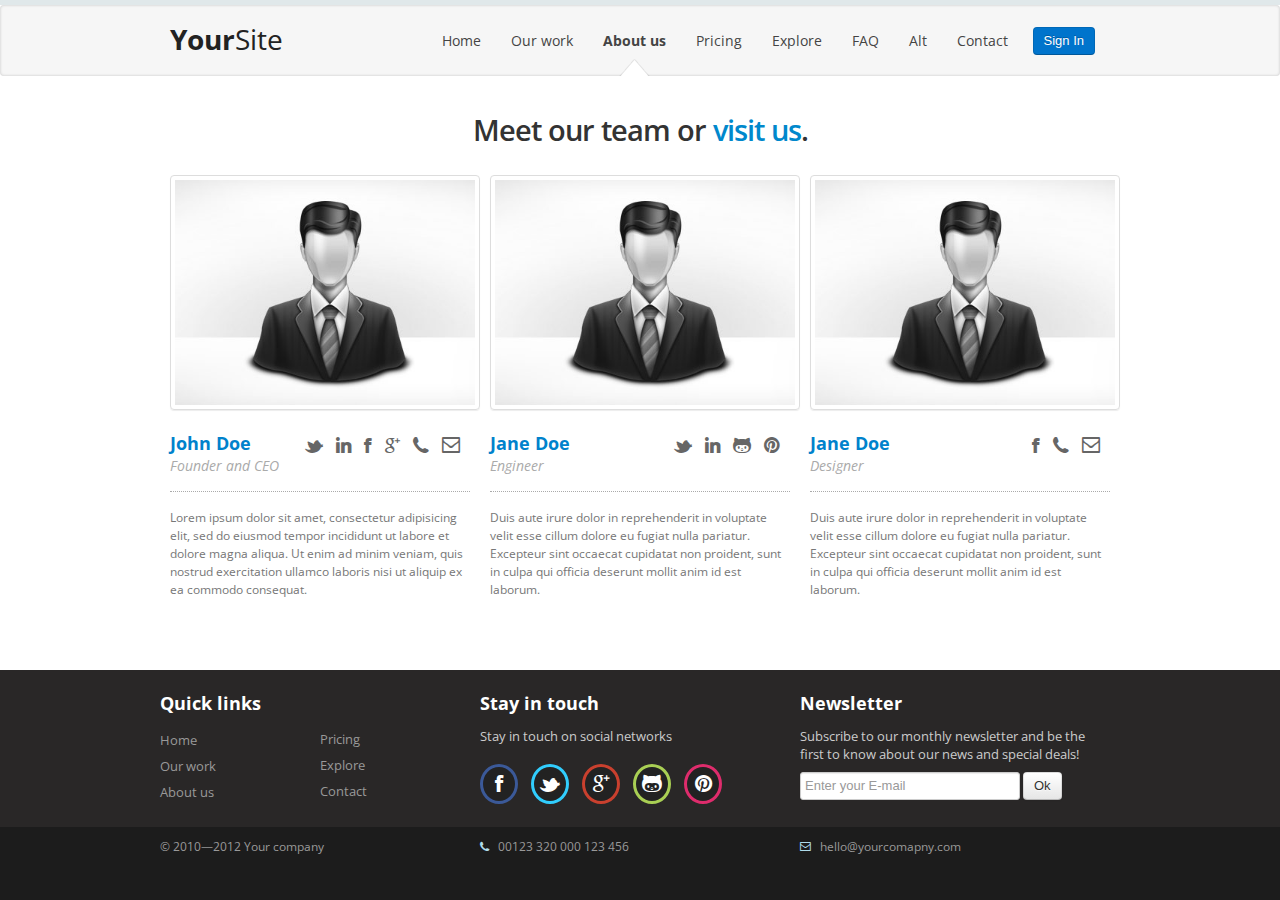
<file: {wrap}bootstrap/products_WB0G66334/about.html>
<!DOCTYPE html>
<!--[if lt IE 7 ]><html class="ie ie6" lang="en"> <![endif]-->
<!--[if IE 7 ]><html class="ie ie7" lang="en"> <![endif]-->
<!--[if IE 8 ]><html class="ie ie8" lang="en"> <![endif]-->
<!--[if (gte IE 9)|!(IE)]><!--><html class="not-ie" lang="en"> <!--<![endif]-->
<head>
	<meta charset="utf-8">
	<title>Landing page template for your project</title>
	<meta name="viewport" content="width=device-width, initial-scale=1.0">
	<meta name="description" content="Page description">
	<meta name="author" content="Your name">

	<!-- Custom css -->
	<link href="css/style.min.css" rel="stylesheet">

	<link href="css/font-awesome/font-awesome.css" rel="stylesheet">
	<!--[if IE 7]>
		<link href="css/font-awesome/font-awesome-ie7.css" rel="stylesheet">
	<![endif]-->

	<!-- Load Open sans from Google Font Directory -->
	<link href='http://fonts.googleapis.com/css?family=Open+Sans:300,400,600,700,800' rel='stylesheet' type='text/css'>
	<!-- HTML5 shim, for IE6-8 support of HTML5 elements -->

	<!--[if lt IE 9]>
		<script src="http://html5shim.googlecode.com/svn/trunk/html5.js"></script>
	<![endif]-->

	<script src="//ajax.googleapis.com/ajax/libs/jquery/1.7.2/jquery.min.js"></script>
	<script>!window.jQuery && document.write(unescape('%3Cscript src="js/jquery-1.7.2.min.js"%3E%3C/script%3E'))</script>
</head>
<body>

	<!-- Header
	================================================== -->
	<header id="header">

		<!-- Navigation
		================================================== -->
		<div class="navbar">
			<div class="navbar-inner">
				<div class="container">
					<a class="btn btn-navbar" data-toggle="collapse" data-target=".nav-collapse">
						<span class="icon-bar"></span>
						<span class="icon-bar"></span>
						<span class="icon-bar"></span>
					</a>
					<a class="brand" href="index.html">
						<b>Your</b>Site
					</a>
					<div class="nav-collapse fr">
						<ul class="nav">
							<li><a href="index.html">Home</a></li>
							<li><a href="work.html">Our work</a></li>
							<li class="active"><a href="about.html">About us</a></li>
							<li><a href="plans.html">Pricing</a></li>
							<li><a href="explore.html">Explore</a></li>
							<li><a href="faq.html">FAQ</a></li>
							<li><a href="alt.html">Alt</a></li>
							<li><a href="contact.html">Contact</a></li>
							<li><button class="btn btn-primary">Sign In</button></li>
						</ul>
					</div><!--/.nav-collapse -->
				</div><!-- end .container -->
			</div><!-- end .navbar-inner -->
		</div><!-- end .navbar -->

	<!-- Content
	================================================== -->
	<div id="content" class="container">
	<div class="hero-unit">
		<div class="ac">
			<h1>Meet our team or <a href="contact.html">visit us</a>.</h1>
		</div>
	</div>

	<div id="team-members">
		
		<div class="row">

		<article class="member span4">
			<div class="member-avatar">
				<img alt="" class="thumbnail" src="img/member.jpg" />
			</div>
			<p class="member-networks">
				<a href="#" class="icon-twitter"></a>
				<a href="#" class="icon-linkedin"></a>
				<a href="#" class="icon-facebook"></a>
				<a href="#" class="icon-google-plus"></a>
				<a href="#" class="icon-phone"></a>
				<a href="#" class="icon-envelope"></a>
			</p>
			<h3 class="member-name">John Doe</h3>
			<h4 class="member-position">Founder and CEO</h4>
			<p class="member-bio">
				Lorem ipsum dolor sit amet, consectetur adipisicing elit, sed do eiusmod tempor incididunt ut labore et dolore magna aliqua. Ut enim ad minim veniam, quis nostrud exercitation ullamco laboris nisi ut aliquip ex ea commodo consequat. 
			</p>
		</article>

		<article class="member span4">
			<div class="member-avatar">
				<img alt="" class="thumbnail" src="img/member.jpg" />
			</div>
			<p class="member-networks">
				<a href="#" class="icon-twitter"></a>
				<a href="#" class="icon-linkedin"></a>
				<a href="#" class="icon-github"></a>
				<a href="#" class="icon-pinterest"></a>
			</p>
			<h3 class="member-name">Jane Doe</h3>
			<h4 class="member-position">Engineer</h4>
			<p class="member-bio">
				Duis aute irure dolor in reprehenderit in voluptate velit esse cillum dolore eu fugiat nulla pariatur. Excepteur sint occaecat cupidatat non proident, sunt in culpa qui officia deserunt mollit anim id est laborum.
			</p>
		</article>	

		<article class="member span4">
			<div class="member-avatar">
				<img alt="" class="thumbnail" src="img/member.jpg" />
			</div>
			<p class="member-networks">
				<a href="#" class="icon-facebook"></a>
				<a href="#" class="icon-phone"></a>
				<a href="#" class="icon-envelope"></a>
			</p>
			<h3 class="member-name">Jane Doe</h3>
			<h4 class="member-position">Designer</h4>
			<p class="member-bio">
				Duis aute irure dolor in reprehenderit in voluptate velit esse cillum dolore eu fugiat nulla pariatur. Excepteur sint occaecat cupidatat non proident, sunt in culpa qui officia deserunt mollit anim id est laborum.
			</p>
		</article>

		</div>

	</div>
	</div>

	<footer class="row">
		<div class="container">
			<div class="row">
				<div class="span2">
					<h3>Quick links</h3>
					<ul>
						<li><a href="#" title="">Home</a></li>
						<li><a href="#" title="">Our work</a></li>
						<li><a href="#" title="">About us</a></li>
					</ul>
				</div>
				<div class="span2">
					<br /><br />
					<ul>
						<li><a href="#" title="">Pricing</a></li>
						<li><a href="#" title="">Explore</a></li>
						<li><a href="#" title="">Contact</a></li>
					</ul>
				</div>
				<div class="span4 social-networks">
					<h3>Stay in touch</h3>
					<p>Stay in touch on social networks</p>
					<a href="#" title="Follow us on Facebook" class="icon-facebook"></a>
					<a href="#" title="Follow us on Twitter" class="icon-twitter"></a>
					<a href="#" title="Follow us on Google Plus" class="icon-google-plus"></a>
					<a href="#" title="Follow us on Google Plus" class="icon-github"></a>
					<a href="#" title="Follow us on Google Plus" class="icon-pinterest"></a>
				</div>
				<div class="span4">
					<h3>Newsletter</h3>
					<p>Subscribe to our monthly newsletter and be the first to know about our news and special deals!</p>
					<form>
						<input type="text" placeholder="Enter your E-mail" />
						<input type="submit" class="btn" value="Ok" />
					</form>
				</div>
			</div> <!-- /row -->		
		</div> <!-- /container -->

	<div id="footer-extra">
		<div class="container">
			<div class="row">
				<div class="span4">
					&copy; 2010—2012 Your company
				</div>
				<div class="span4">
					<i class="icon-phone"></i> &nbsp; 
					00123 320 000 123 456
				</div>
				<div class="span4">
					<i class="icon-envelope"></i> &nbsp; 
					hello@yourcomapny.com
				</div>
			</div> <!-- end .row -->		
		</div> <!-- end .container -->		
	</div>


	</footer>

	<!-- Javascript
	================================================== -->
	<!-- Placed at the end of the document so the pages load faster -->
	<script type="text/javascript" src="js/bootstrap.min.js"></script>
	<script type="text/javascript" src="js/jquery.isotope.min.js"></script>
	<script type="text/javascript" src="js/jquery.touchSwipe.js"></script>
	<script type="text/javascript" src="js/functions.min.js"></script>

</body>
</html>
</file>
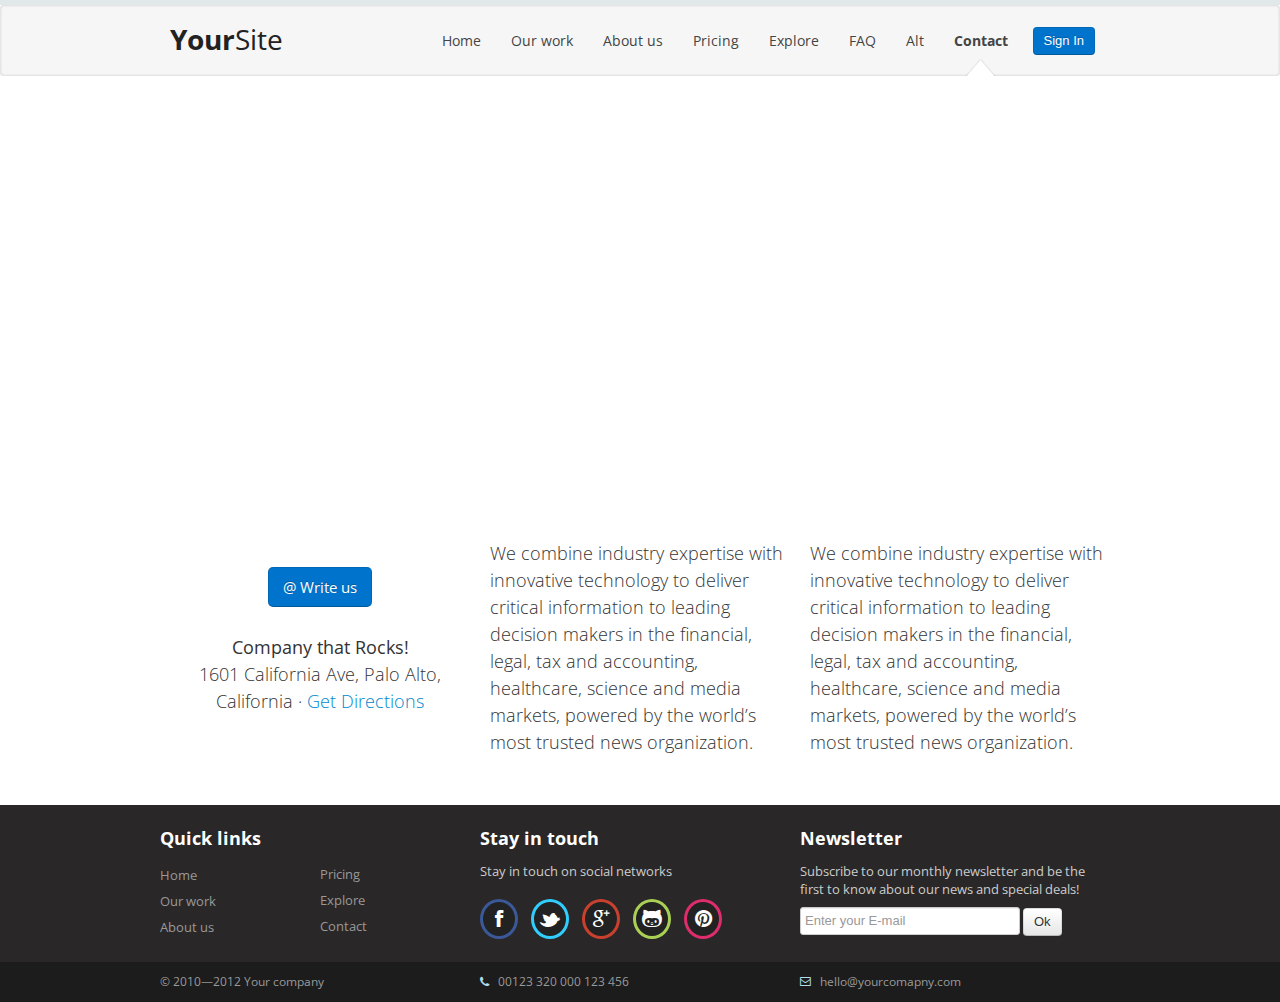
<file: {wrap}bootstrap/products_WB0G66334/contact.html>
<!DOCTYPE html>
<!--[if lt IE 7 ]><html class="ie ie6" lang="en"> <![endif]-->
<!--[if IE 7 ]><html class="ie ie7" lang="en"> <![endif]-->
<!--[if IE 8 ]><html class="ie ie8" lang="en"> <![endif]-->
<!--[if (gte IE 9)|!(IE)]><!--><html class="not-ie" lang="en"> <!--<![endif]-->
<head>
	<meta charset="utf-8">
	<title>Landing page template for your project</title>
	<meta name="viewport" content="width=device-width, initial-scale=1.0">
	<meta name="description" content="Page description">
	<meta name="author" content="Your name">

	<!-- Custom css -->
	<link href="css/style.min.css" rel="stylesheet">

	<link href="css/font-awesome/font-awesome.css" rel="stylesheet">
	<!--[if IE 7]>
		<link href="css/font-awesome/font-awesome-ie7.css" rel="stylesheet">
	<![endif]-->

	<!-- Load Open sans from Google Font Directory -->
	<link href='http://fonts.googleapis.com/css?family=Open+Sans:300,400,600,700,800' rel='stylesheet' type='text/css'>
	<!-- HTML5 shim, for IE6-8 support of HTML5 elements -->

	<!--[if lt IE 9]>
		<script src="http://html5shim.googlecode.com/svn/trunk/html5.js"></script>
	<![endif]-->

	<script src="//ajax.googleapis.com/ajax/libs/jquery/1.7.2/jquery.min.js"></script>
	<script>!window.jQuery && document.write(unescape('%3Cscript src="js/jquery-1.7.2.min.js"%3E%3C/script%3E'))</script>
</head>
<body>

	<!-- Header
	================================================== -->
	<header id="header">

		<!-- Navigation
		================================================== -->
		<div class="navbar">
			<div class="navbar-inner">
				<div class="container">
					<a class="btn btn-navbar" data-toggle="collapse" data-target=".nav-collapse">
						<span class="icon-bar"></span>
						<span class="icon-bar"></span>
						<span class="icon-bar"></span>
					</a>
					<a class="brand" href="index.html">
						<b>Your</b>Site
					</a>
					<div class="nav-collapse fr">
						<ul class="nav">
							<li><a href="index.html">Home</a></li>
							<li><a href="work.html">Our work</a></li>
							<li><a href="about.html">About us</a></li>
							<li><a href="plans.html">Pricing</a></li>
							<li><a href="explore.html">Explore</a></li>
							<li><a href="faq.html">FAQ</a></li>
							<li><a href="alt.html">Alt</a></li>
							<li class="active"><a href="contact.html">Contact</a></li>
							<li><button class="btn btn-primary">Sign In</button></li>
						</ul>
					</div><!--/.nav-collapse -->
				</div><!-- end .container -->
			</div><!-- end .navbar-inner -->
		</div><!-- end .navbar -->

	<!-- Content
	================================================== -->
	<div id="content" class="container">
</div>

	<iframe width="100%" height="420" frameborder="0" scrolling="no" marginheight="0" marginwidth="0" src="https://maps.google.com/?ie=UTF8&amp;ll=37.0625,-95.677068&amp;spn=67.587586,135.263672&amp;t=m&amp;z=4&amp;output=embed"></iframe>

	<div class="container hero-unit">
		<div class="row">
			<p class="span4 ac">
				<br />
				<a class="btn btn-large btn-primary"><b>@ Write us</b></a><br /><br />
				<b>Company that Rocks!</b><br />1601 California Ave, Palo Alto, California · <a>Get Directions</a>
			</p>
			<p class="span4">
				We combine industry expertise with innovative technology to deliver critical information to leading decision makers in the financial, legal, tax and accounting, healthcare, science and media markets, powered by the world’s most trusted news organization.
			</p>
			<p class="span4">
				We combine industry expertise with innovative technology to deliver critical information to leading decision makers in the financial, legal, tax and accounting, healthcare, science and media markets, powered by the world’s most trusted news organization.
			</p>
		</div>
	</div>
	</div>

	<footer class="row">
		<div class="container">
			<div class="row">
				<div class="span2">
					<h3>Quick links</h3>
					<ul>
						<li><a href="#" title="">Home</a></li>
						<li><a href="#" title="">Our work</a></li>
						<li><a href="#" title="">About us</a></li>
					</ul>
				</div>
				<div class="span2">
					<br /><br />
					<ul>
						<li><a href="#" title="">Pricing</a></li>
						<li><a href="#" title="">Explore</a></li>
						<li><a href="#" title="">Contact</a></li>
					</ul>
				</div>
				<div class="span4 social-networks">
					<h3>Stay in touch</h3>
					<p>Stay in touch on social networks</p>
					<a href="#" title="Follow us on Facebook" class="icon-facebook"></a>
					<a href="#" title="Follow us on Twitter" class="icon-twitter"></a>
					<a href="#" title="Follow us on Google Plus" class="icon-google-plus"></a>
					<a href="#" title="Follow us on Google Plus" class="icon-github"></a>
					<a href="#" title="Follow us on Google Plus" class="icon-pinterest"></a>
				</div>
				<div class="span4">
					<h3>Newsletter</h3>
					<p>Subscribe to our monthly newsletter and be the first to know about our news and special deals!</p>
					<form>
						<input type="text" placeholder="Enter your E-mail" />
						<input type="submit" class="btn" value="Ok" />
					</form>
				</div>
			</div> <!-- /row -->		
		</div> <!-- /container -->

	<div id="footer-extra">
		<div class="container">
			<div class="row">
				<div class="span4">
					&copy; 2010—2012 Your company
				</div>
				<div class="span4">
					<i class="icon-phone"></i> &nbsp; 
					00123 320 000 123 456
				</div>
				<div class="span4">
					<i class="icon-envelope"></i> &nbsp; 
					hello@yourcomapny.com
				</div>
			</div> <!-- end .row -->		
		</div> <!-- end .container -->		
	</div>


	</footer>

	<!-- Javascript
	================================================== -->
	<!-- Placed at the end of the document so the pages load faster -->
	<script type="text/javascript" src="js/bootstrap.min.js"></script>
	<script type="text/javascript" src="js/jquery.isotope.min.js"></script>
	<script type="text/javascript" src="js/jquery.touchSwipe.js"></script>
	<script type="text/javascript" src="js/functions.min.js"></script>

</body>
</html>
</file>
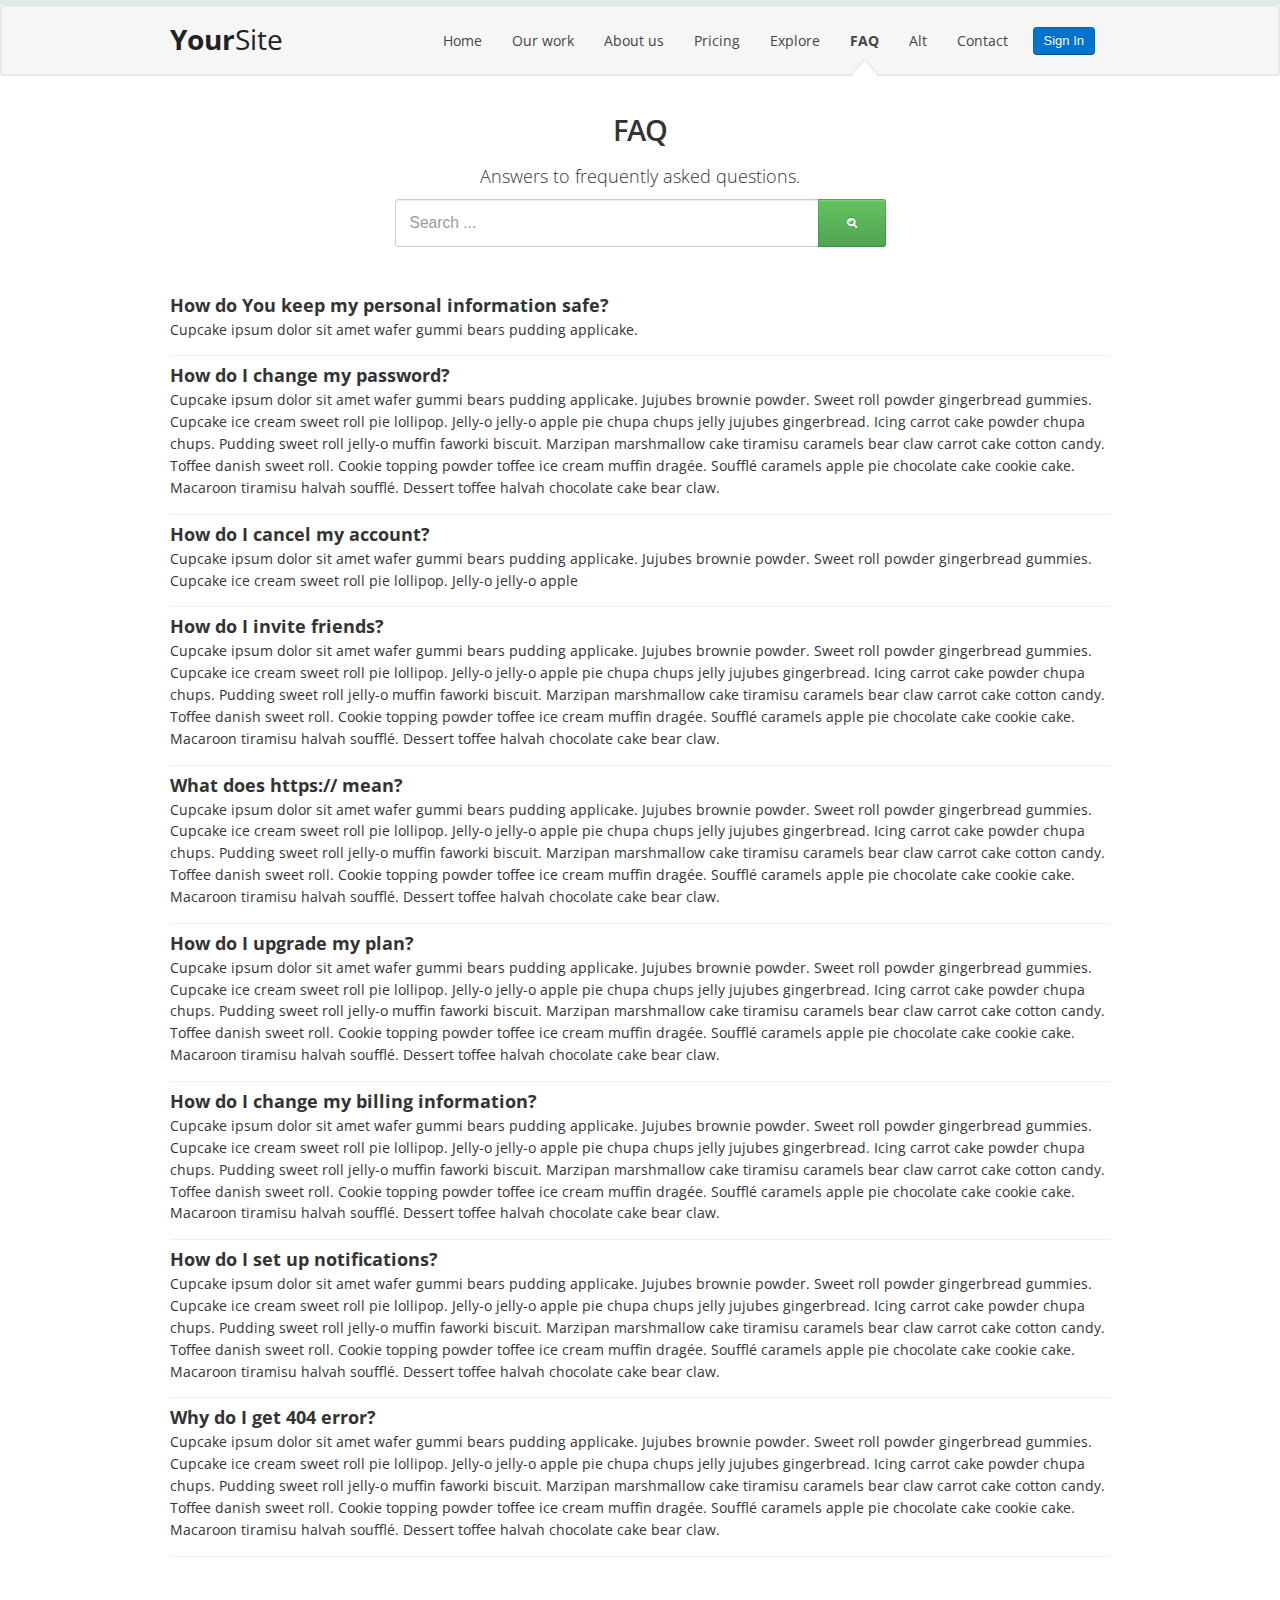
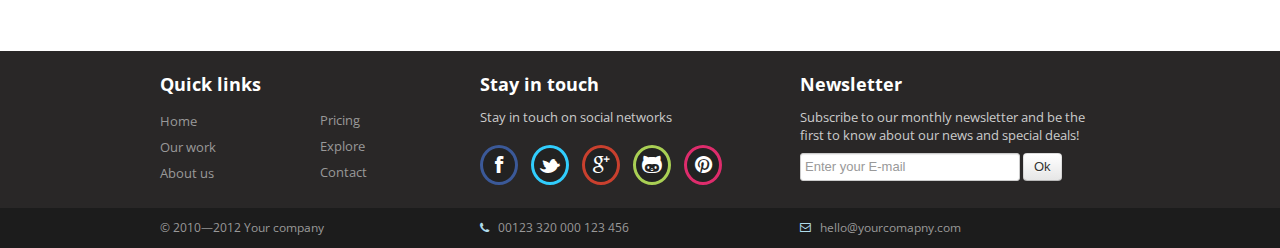
<file: {wrap}bootstrap/products_WB0G66334/faq.html>
<!DOCTYPE html>
<!--[if lt IE 7 ]><html class="ie ie6" lang="en"> <![endif]-->
<!--[if IE 7 ]><html class="ie ie7" lang="en"> <![endif]-->
<!--[if IE 8 ]><html class="ie ie8" lang="en"> <![endif]-->
<!--[if (gte IE 9)|!(IE)]><!--><html class="not-ie" lang="en"> <!--<![endif]-->
<head>
	<meta charset="utf-8">
	<title>Landing page template for your project</title>
	<meta name="viewport" content="width=device-width, initial-scale=1.0">
	<meta name="description" content="Page description">
	<meta name="author" content="Your name">

	<!-- Custom css -->
	<link href="css/style.min.css" rel="stylesheet">

	<link href="css/font-awesome/font-awesome.css" rel="stylesheet">
	<!--[if IE 7]>
		<link href="css/font-awesome/font-awesome-ie7.css" rel="stylesheet">
	<![endif]-->

	<!-- Load Open sans from Google Font Directory -->
	<link href='http://fonts.googleapis.com/css?family=Open+Sans:300,400,600,700,800' rel='stylesheet' type='text/css'>
	<!-- HTML5 shim, for IE6-8 support of HTML5 elements -->

	<!--[if lt IE 9]>
		<script src="http://html5shim.googlecode.com/svn/trunk/html5.js"></script>
	<![endif]-->

	<script src="//ajax.googleapis.com/ajax/libs/jquery/1.7.2/jquery.min.js"></script>
	<script>!window.jQuery && document.write(unescape('%3Cscript src="js/jquery-1.7.2.min.js"%3E%3C/script%3E'))</script>
</head>
<body>

	<!-- Header
	================================================== -->
	<header id="header">

		<!-- Navigation
		================================================== -->
		<div class="navbar">
			<div class="navbar-inner">
				<div class="container">
					<a class="btn btn-navbar" data-toggle="collapse" data-target=".nav-collapse">
						<span class="icon-bar"></span>
						<span class="icon-bar"></span>
						<span class="icon-bar"></span>
					</a>
					<a class="brand" href="index.html">
						<b>Your</b>Site
					</a>
					<div class="nav-collapse fr">
						<ul class="nav">
							<li><a href="index.html">Home</a></li>
							<li><a href="work.html">Our work</a></li>
							<li><a href="about.html">About us</a></li>
							<li><a href="plans.html">Pricing</a></li>
							<li><a href="explore.html">Explore</a></li>
							<li class="active"><a href="faq.html">FAQ</a></li>
							<li><a href="alt.html">Alt</a></li>
							<li><a href="contact.html">Contact</a></li>
							<li><button class="btn btn-primary">Sign In</button></li>
						</ul>
					</div><!--/.nav-collapse -->
				</div><!-- end .container -->
			</div><!-- end .navbar-inner -->
		</div><!-- end .navbar -->

	<!-- Content
	================================================== -->
	<div id="content" class="container">
	<div class="hero-unit faq">
		<div class="ac">
			<h1>FAQ</h1><br />
			<p>Answers to frequently asked questions.</p>
			<input type="text" value="" placeholder="Search ..." />
			<a type="" class="search_button btn btn-success"><i class="icon-search icon-white"></i></a>
		</div>
	</div>
	<div class="faq">
		<ul>
			<li>
				<h3>How do You keep my personal information safe?</h3>
				<p>Cupcake ipsum dolor sit amet wafer gummi bears pudding applicake. </p>
			</li>
			<li>
				<h3>How do I change my password?</h3>
				<p>Cupcake ipsum dolor sit amet wafer gummi bears pudding applicake. Jujubes brownie powder. Sweet roll powder gingerbread gummies. Cupcake ice cream sweet roll pie lollipop. Jelly-o jelly-o apple pie chupa chups jelly jujubes gingerbread. Icing carrot cake powder chupa chups. Pudding sweet roll jelly-o muffin faworki biscuit. Marzipan marshmallow cake tiramisu caramels bear claw carrot cake cotton candy. Toffee danish sweet roll. Cookie topping powder toffee ice cream muffin dragée. Soufflé caramels apple pie chocolate cake cookie cake. Macaroon tiramisu halvah soufflé. Dessert toffee halvah chocolate cake bear claw.</p>
			</li>
			<li>
				<h3>How do I cancel my account?</h3>
				<p>Cupcake ipsum dolor sit amet wafer gummi bears pudding applicake. Jujubes brownie powder. Sweet roll powder gingerbread gummies. Cupcake ice cream sweet roll pie lollipop. Jelly-o jelly-o apple </p>
			</li>
			<li>
				<h3>How do I invite friends?</h3>
				<p>Cupcake ipsum dolor sit amet wafer gummi bears pudding applicake. Jujubes brownie powder. Sweet roll powder gingerbread gummies. Cupcake ice cream sweet roll pie lollipop. Jelly-o jelly-o apple pie chupa chups jelly jujubes gingerbread. Icing carrot cake powder chupa chups. Pudding sweet roll jelly-o muffin faworki biscuit. Marzipan marshmallow cake tiramisu caramels bear claw carrot cake cotton candy. Toffee danish sweet roll. Cookie topping powder toffee ice cream muffin dragée. Soufflé caramels apple pie chocolate cake cookie cake. Macaroon tiramisu halvah soufflé. Dessert toffee halvah chocolate cake bear claw.</p>
			</li>
			<li>
				<h3>What does https:// mean?</h3>
				<p>Cupcake ipsum dolor sit amet wafer gummi bears pudding applicake. Jujubes brownie powder. Sweet roll powder gingerbread gummies. Cupcake ice cream sweet roll pie lollipop. Jelly-o jelly-o apple pie chupa chups jelly jujubes gingerbread. Icing carrot cake powder chupa chups. Pudding sweet roll jelly-o muffin faworki biscuit. Marzipan marshmallow cake tiramisu caramels bear claw carrot cake cotton candy. Toffee danish sweet roll. Cookie topping powder toffee ice cream muffin dragée. Soufflé caramels apple pie chocolate cake cookie cake. Macaroon tiramisu halvah soufflé. Dessert toffee halvah chocolate cake bear claw.</p>
			</li>
			<li>
				<h3>How do I upgrade my plan?</h3>
				<p>Cupcake ipsum dolor sit amet wafer gummi bears pudding applicake. Jujubes brownie powder. Sweet roll powder gingerbread gummies. Cupcake ice cream sweet roll pie lollipop. Jelly-o jelly-o apple pie chupa chups jelly jujubes gingerbread. Icing carrot cake powder chupa chups. Pudding sweet roll jelly-o muffin faworki biscuit. Marzipan marshmallow cake tiramisu caramels bear claw carrot cake cotton candy. Toffee danish sweet roll. Cookie topping powder toffee ice cream muffin dragée. Soufflé caramels apple pie chocolate cake cookie cake. Macaroon tiramisu halvah soufflé. Dessert toffee halvah chocolate cake bear claw.</p>
			</li>
			<li>
				<h3>How do I change my billing information?</h3>
				<p>Cupcake ipsum dolor sit amet wafer gummi bears pudding applicake. Jujubes brownie powder. Sweet roll powder gingerbread gummies. Cupcake ice cream sweet roll pie lollipop. Jelly-o jelly-o apple pie chupa chups jelly jujubes gingerbread. Icing carrot cake powder chupa chups. Pudding sweet roll jelly-o muffin faworki biscuit. Marzipan marshmallow cake tiramisu caramels bear claw carrot cake cotton candy. Toffee danish sweet roll. Cookie topping powder toffee ice cream muffin dragée. Soufflé caramels apple pie chocolate cake cookie cake. Macaroon tiramisu halvah soufflé. Dessert toffee halvah chocolate cake bear claw.</p>
			</li>
			<li>
				<h3>How do I set up notifications?</h3>
				<p>Cupcake ipsum dolor sit amet wafer gummi bears pudding applicake. Jujubes brownie powder. Sweet roll powder gingerbread gummies. Cupcake ice cream sweet roll pie lollipop. Jelly-o jelly-o apple pie chupa chups jelly jujubes gingerbread. Icing carrot cake powder chupa chups. Pudding sweet roll jelly-o muffin faworki biscuit. Marzipan marshmallow cake tiramisu caramels bear claw carrot cake cotton candy. Toffee danish sweet roll. Cookie topping powder toffee ice cream muffin dragée. Soufflé caramels apple pie chocolate cake cookie cake. Macaroon tiramisu halvah soufflé. Dessert toffee halvah chocolate cake bear claw.</p>
			</li>
			<li>
				<h3>Why do I get 404 error?</h3>
				<p>Cupcake ipsum dolor sit amet wafer gummi bears pudding applicake. Jujubes brownie powder. Sweet roll powder gingerbread gummies. Cupcake ice cream sweet roll pie lollipop. Jelly-o jelly-o apple pie chupa chups jelly jujubes gingerbread. Icing carrot cake powder chupa chups. Pudding sweet roll jelly-o muffin faworki biscuit. Marzipan marshmallow cake tiramisu caramels bear claw carrot cake cotton candy. Toffee danish sweet roll. Cookie topping powder toffee ice cream muffin dragée. Soufflé caramels apple pie chocolate cake cookie cake. Macaroon tiramisu halvah soufflé. Dessert toffee halvah chocolate cake bear claw.</p>
			</li>

		</ul>
		
		<h3 class="no-results hidden well">No results matching your search.</h3>
		<br /><br /><br />

	</div>


	</div>

	<footer class="row">
		<div class="container">
			<div class="row">
				<div class="span2">
					<h3>Quick links</h3>
					<ul>
						<li><a href="#" title="">Home</a></li>
						<li><a href="#" title="">Our work</a></li>
						<li><a href="#" title="">About us</a></li>
					</ul>
				</div>
				<div class="span2">
					<br /><br />
					<ul>
						<li><a href="#" title="">Pricing</a></li>
						<li><a href="#" title="">Explore</a></li>
						<li><a href="#" title="">Contact</a></li>
					</ul>
				</div>
				<div class="span4 social-networks">
					<h3>Stay in touch</h3>
					<p>Stay in touch on social networks</p>
					<a href="#" title="Follow us on Facebook" class="icon-facebook"></a>
					<a href="#" title="Follow us on Twitter" class="icon-twitter"></a>
					<a href="#" title="Follow us on Google Plus" class="icon-google-plus"></a>
					<a href="#" title="Follow us on Google Plus" class="icon-github"></a>
					<a href="#" title="Follow us on Google Plus" class="icon-pinterest"></a>
				</div>
				<div class="span4">
					<h3>Newsletter</h3>
					<p>Subscribe to our monthly newsletter and be the first to know about our news and special deals!</p>
					<form>
						<input type="text" placeholder="Enter your E-mail" />
						<input type="submit" class="btn" value="Ok" />
					</form>
				</div>
			</div> <!-- /row -->		
		</div> <!-- /container -->

	<div id="footer-extra">
		<div class="container">
			<div class="row">
				<div class="span4">
					&copy; 2010—2012 Your company
				</div>
				<div class="span4">
					<i class="icon-phone"></i> &nbsp; 
					00123 320 000 123 456
				</div>
				<div class="span4">
					<i class="icon-envelope"></i> &nbsp; 
					hello@yourcomapny.com
				</div>
			</div> <!-- end .row -->		
		</div> <!-- end .container -->		
	</div>


	</footer>

	<!-- Javascript
	================================================== -->
	<!-- Placed at the end of the document so the pages load faster -->
	<script type="text/javascript" src="js/bootstrap.min.js"></script>
	<script type="text/javascript" src="js/jquery.isotope.min.js"></script>
	<script type="text/javascript" src="js/jquery.touchSwipe.js"></script>
	<script type="text/javascript" src="js/functions.min.js"></script>

</body>
</html>
</file>
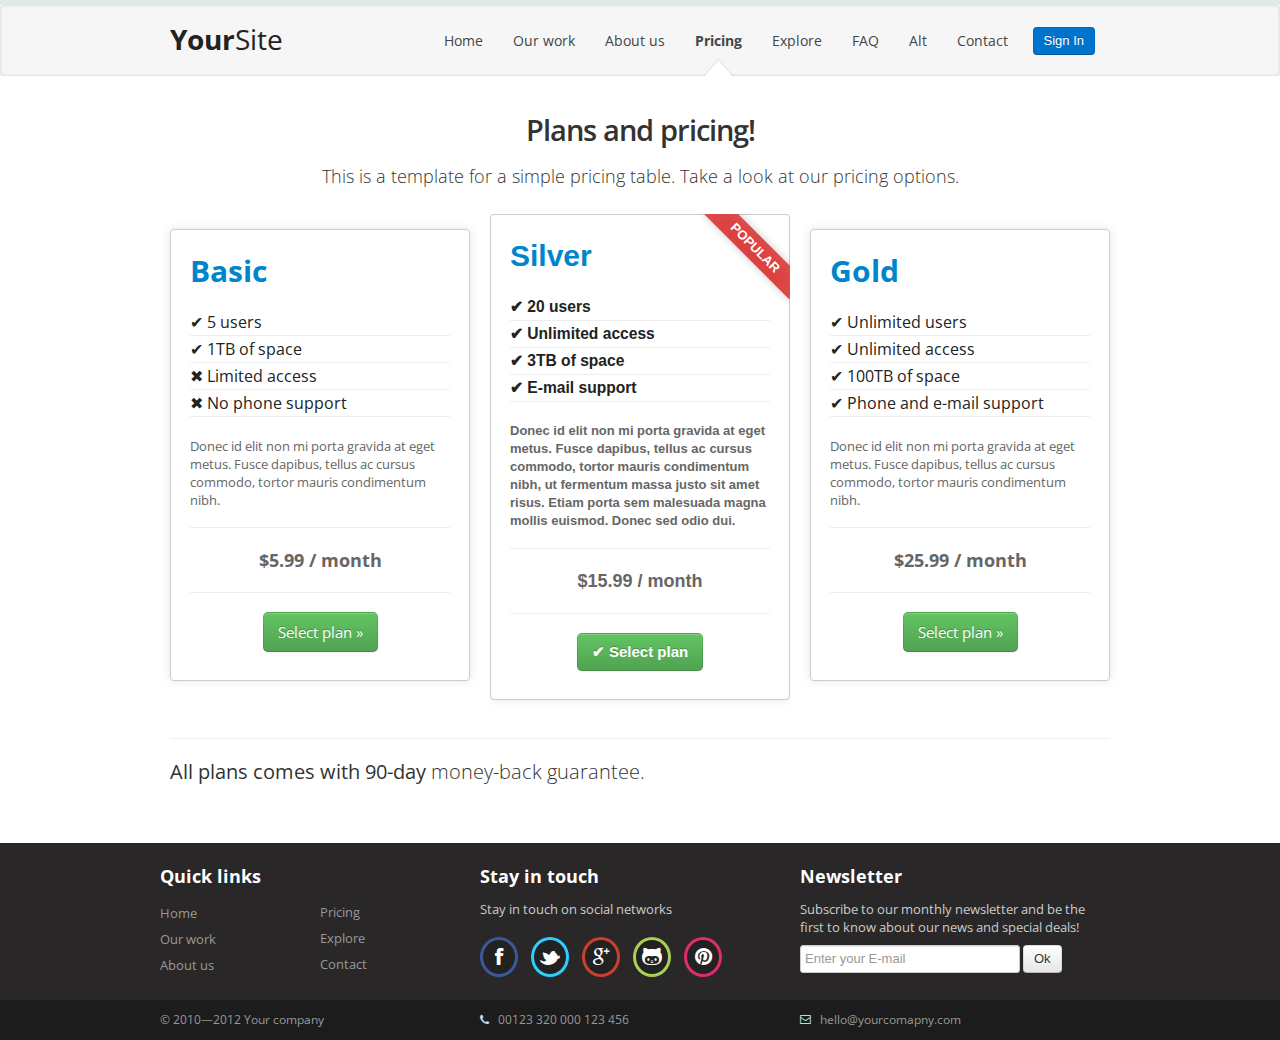
<file: {wrap}bootstrap/products_WB0G66334/plans.html>
<!DOCTYPE html>
<!--[if lt IE 7 ]><html class="ie ie6" lang="en"> <![endif]-->
<!--[if IE 7 ]><html class="ie ie7" lang="en"> <![endif]-->
<!--[if IE 8 ]><html class="ie ie8" lang="en"> <![endif]-->
<!--[if (gte IE 9)|!(IE)]><!--><html class="not-ie" lang="en"> <!--<![endif]-->
<head>
	<meta charset="utf-8">
	<title>Landing page template for your project</title>
	<meta name="viewport" content="width=device-width, initial-scale=1.0">
	<meta name="description" content="Page description">
	<meta name="author" content="Your name">

	<!-- Custom css -->
	<link href="css/style.min.css" rel="stylesheet">

	<link href="css/font-awesome/font-awesome.css" rel="stylesheet">
	<!--[if IE 7]>
		<link href="css/font-awesome/font-awesome-ie7.css" rel="stylesheet">
	<![endif]-->

	<!-- Load Open sans from Google Font Directory -->
	<link href='http://fonts.googleapis.com/css?family=Open+Sans:300,400,600,700,800' rel='stylesheet' type='text/css'>
	<!-- HTML5 shim, for IE6-8 support of HTML5 elements -->

	<!--[if lt IE 9]>
		<script src="http://html5shim.googlecode.com/svn/trunk/html5.js"></script>
	<![endif]-->

	<script src="//ajax.googleapis.com/ajax/libs/jquery/1.7.2/jquery.min.js"></script>
	<script>!window.jQuery && document.write(unescape('%3Cscript src="js/jquery-1.7.2.min.js"%3E%3C/script%3E'))</script>
</head>
<body>

	<!-- Header
	================================================== -->
	<header id="header">

		<!-- Navigation
		================================================== -->
		<div class="navbar">
			<div class="navbar-inner">
				<div class="container">
					<a class="btn btn-navbar" data-toggle="collapse" data-target=".nav-collapse">
						<span class="icon-bar"></span>
						<span class="icon-bar"></span>
						<span class="icon-bar"></span>
					</a>
					<a class="brand" href="index.html">
						<b>Your</b>Site
					</a>
					<div class="nav-collapse fr">
						<ul class="nav">
							<li><a href="index.html">Home</a></li>
							<li><a href="work.html">Our work</a></li>
							<li><a href="about.html">About us</a></li>
							<li class="active"><a href="plans.html">Pricing</a></li>
							<li><a href="explore.html">Explore</a></li>
							<li><a href="faq.html">FAQ</a></li>
							<li><a href="alt.html">Alt</a></li>
							<li><a href="contact.html">Contact</a></li>
							<li><button class="btn btn-primary">Sign In</button></li>
						</ul>
					</div><!--/.nav-collapse -->
				</div><!-- end .container -->
			</div><!-- end .navbar-inner -->
		</div><!-- end .navbar -->

	<!-- Content
	================================================== -->
	<div id="content" class="container">
	<div class="hero-unit">
		<div class="container">
			<h1 class="ac">Plans and pricing!</h1><br />
			<p class="ac">
				This is a template for a simple pricing table.
				Take a look at our pricing options.
			</p>
		</div>
	</div>

	<!-- Example pricing -->
	<div class="row pricing">

		<div class="span4">
			<div class="well">
				<h2>Basic</h2>
				<ul>
					<li>&#10004; 5 users</li>
					<li>&#10004; 1TB of space</li>
					<li>&#10006; Limited access</li>
					<li>&#10006; No phone support</li>
				</ul>
				<p>Donec id elit non mi porta gravida at eget metus. Fusce dapibus, tellus ac cursus commodo, tortor mauris condimentum nibh.</p>
				<hr />
				<h3 class="ac">$5.99 / month</h3>
				<hr />
				<p class="ac">
					<a class="btn btn-success btn-large" href="#">Select plan &raquo;</a>
				</p>
			</div>
		</div>
		<div class="span4 most-popular">
			<div class="well">
				<h2>Silver</h2>
				<p><span>POPULAR</span></p>
				<ul>
					<li>&#10004; 20 users</li>
					<li>&#10004; Unlimited access</li>
					<li>&#10004; 3TB of space</li>
					<li>&#10004; E-mail support</li>
				</ul>          
				<p>Donec id elit non mi porta gravida at eget metus. Fusce dapibus, tellus ac cursus commodo, tortor mauris condimentum nibh, ut fermentum massa justo sit amet risus. Etiam porta sem malesuada magna mollis euismod. Donec sed odio dui. </p>
				<hr />
				<h3 class="ac">$15.99 / month</h3>
				<hr />
				<p class="ac">
					<a class="btn btn-success btn-large" href="#">&#10004; Select plan</a>
				</p>
			</div>
		</div>
		<div class="span4">
			<div class="well">
				<h2>Gold</h2>
				<ul>
					<li>&#10004; Unlimited users</li>
					<li>&#10004; Unlimited access</li>
					<li>&#10004; 100TB of space</li>
					<li>&#10004; Phone and e-mail support</li>
				</ul>          
				<p>Donec id elit non mi porta gravida at eget metus. Fusce dapibus, tellus ac cursus commodo, tortor mauris condimentum nibh.</p>
				<hr />
				<h3 class="ac">$25.99 / month</h3>
				<hr />
				<p class="ac">
					<a class="btn btn-success btn-large" href="#">Select plan &raquo;</a>
				</p>
			</div>
		</div>
	</div>

	<hr />

	<div class="row">
		<div class="span12">
			<h1 class="lead">
				<b>All plans comes with 90-day</b> money-back guarantee.
			</h1>
		</div>
	</div>

	</div>

	<footer class="row">
		<div class="container">
			<div class="row">
				<div class="span2">
					<h3>Quick links</h3>
					<ul>
						<li><a href="#" title="">Home</a></li>
						<li><a href="#" title="">Our work</a></li>
						<li><a href="#" title="">About us</a></li>
					</ul>
				</div>
				<div class="span2">
					<br /><br />
					<ul>
						<li><a href="#" title="">Pricing</a></li>
						<li><a href="#" title="">Explore</a></li>
						<li><a href="#" title="">Contact</a></li>
					</ul>
				</div>
				<div class="span4 social-networks">
					<h3>Stay in touch</h3>
					<p>Stay in touch on social networks</p>
					<a href="#" title="Follow us on Facebook" class="icon-facebook"></a>
					<a href="#" title="Follow us on Twitter" class="icon-twitter"></a>
					<a href="#" title="Follow us on Google Plus" class="icon-google-plus"></a>
					<a href="#" title="Follow us on Google Plus" class="icon-github"></a>
					<a href="#" title="Follow us on Google Plus" class="icon-pinterest"></a>
				</div>
				<div class="span4">
					<h3>Newsletter</h3>
					<p>Subscribe to our monthly newsletter and be the first to know about our news and special deals!</p>
					<form>
						<input type="text" placeholder="Enter your E-mail" />
						<input type="submit" class="btn" value="Ok" />
					</form>
				</div>
			</div> <!-- /row -->		
		</div> <!-- /container -->

	<div id="footer-extra">
		<div class="container">
			<div class="row">
				<div class="span4">
					&copy; 2010—2012 Your company
				</div>
				<div class="span4">
					<i class="icon-phone"></i> &nbsp; 
					00123 320 000 123 456
				</div>
				<div class="span4">
					<i class="icon-envelope"></i> &nbsp; 
					hello@yourcomapny.com
				</div>
			</div> <!-- end .row -->		
		</div> <!-- end .container -->		
	</div>


	</footer>

	<!-- Javascript
	================================================== -->
	<!-- Placed at the end of the document so the pages load faster -->
	<script type="text/javascript" src="js/bootstrap.min.js"></script>
	<script type="text/javascript" src="js/jquery.isotope.min.js"></script>
	<script type="text/javascript" src="js/jquery.touchSwipe.js"></script>
	<script type="text/javascript" src="js/functions.min.js"></script>

</body>
</html>
</file>
<file: {wrap}bootstrap/products_WB0G66334/css/style.min.css>
@import url("bootstrap/bootstrap.min.css");::-moz-selection{background:#fc9362;color:#fff;text-shadow:none}::selection{background:#fc9362;color:#fff;text-shadow:none}:focus{outline-color:transparent!important;outline-style:none!important}html{background:#1c1c1c}body{font-family:"Open Sans","Helvetica Neue",Helvetica,Arial,sans-serif;border-top:5px solid #e0e8ea}.btn.btn-primary{background-image:none;box-shadow:none}.fr{float:right}.fl{float:left}.ac{text-align:center}.al{text-align:left}.ar{text-align:right}.clr{clear:both}.grey{color:#999}.hidden{display:none}footer{background:#292727;margin:40px 0 0;padding:20px 0 0;color:#ccc}footer h3{color:white;margin:0 0 10px 0}footer ul{list-style-type:none;margin:0 0 10px 0}footer ul li{padding:4px 0}footer ul li a{color:#999}footer ul li a:hover{color:#fff}footer input[type=submit].btn{margin-top:-8px!important}footer .social-networks a{display:inline-block;margin:10px 10px 0 0;padding:4px 0 0 0;font-size:22px;border-radius:50%;-moz-border-radius:50%;-webkit-border-radius:50%;text-align:center;width:32px;height:30px;line-height:24px;background:#222;text-decoration:none;color:#fff;-webkit-transition:all .3s;-moz-transition:all .3s;-o-transition:all .3s;-ms-transition:all .3s;transition:all .3s}footer .social-networks .icon-facebook{border:3px solid #3b5998}footer .social-networks .icon-facebook:hover{background:#3b5998}footer .social-networks .icon-github{border:3px solid #a9cf54}footer .social-networks .icon-github:hover{background:#a9cf54}footer .social-networks .icon-pinterest{border:3px solid #de2c6c}footer .social-networks .icon-pinterest:hover{background:#de2c6c}footer .social-networks .icon-twitter{border:3px solid #31cdfd}footer .social-networks .icon-twitter:hover{background:#31cdfd}footer .social-networks .icon-google-plus{border:3px solid #c9402e}footer .social-networks .icon-google-plus:hover{background:#c9402e}footer .social-networks a:hover{background:#000;color:#fff}#footer-extra{background:#1c1c1c;padding:10px 0;font-size:.9em;color:#999}#footer-extra i{color:#afdbea}.navbar{margin:0}.navbar .container{width:940px;padding-bottom:0;border-bottom:0 solid #eee;margin-bottom:0}.navbar-inner{background:#f6f6f6!important;background-image:none!important;box-shadow:none;filter:none;padding:0;box-shadow:inset 0 0 3px rgba(0,0,0,.2)}.navbar .brand{font-weight:400;font-size:28px;color:#222;padding-top:20px}.navbar .brand span{font-size:40px;line-height:0}.navbar .nav>li.active>a,.navbar .nav>li.active:hover>a{background-color:transparent;font-weight:bold;color:#222}.navbar .nav>li.active>a{background-image:url(../img/navbar-active-item.png);background-position:center bottom;background-repeat:no-repeat}.navbar .nav>li{margin:0 0 0 10px}.navbar .nav>li>a{padding:26px 10px 26px 10px;color:#444!important;font-size:1.1em;text-shadow:0 -1px 0 rgba(255,255,255,0.25)}.navbar .nav>li>a:hover{color:#222;text-decoration:underline}.navbar .nav>li>button{color:white;margin-top:22px}.carousel{position:relative}.carousel-control{position:absolute;top:50%;margin-top:-20px;-webkit-border-radius:2px;-moz-border-radius:2px;border-radius:2px;border:0;padding:6px;line-height:.4em;background:#888;-ms-filter:"alpha(opacity=100)";filter:alpha(opacity=100);opacity:1;-webkit-transition:all .2s;-moz-transition:all .2s;-o-transition:all .2s;-ms-transition:all .2s;transition:all .2s}.carousel-control:hover{background:#0081cc}.carousel-control.left{left:0}.carousel-control.right{right:0}#macbook_carousel{position:relative;height:540px;background:url(../img/mac.png) top center no-repeat;margin:30px 0 0 0}#macbook_carousel .carousel{width:600px;margin:0 auto;padding:28px 0 0 0}#macbook_carousel .carousel .item{width:600px;height:360px;overflow:hidden}#macbook_carousel .carousel img{width:600px}#macbook_carousel .carousel-control.left{left:-120px}#macbook_carousel .carousel-control.right{right:-120px}.hero-unit{position:relative;padding:40px 0 0 0;background:#fff}.hero-unit h1{font-size:2.2em;font-weight:600}.faq ul{list-style-type:none;margin:0}.faq ul>li{padding:6px 0;border-bottom:1px solid #eee}.faq ul>li>a{font-size:16px;font-weight:bold}.faq ul>li>p{font-size:1.05em;line-height:1.6em}.faq input[type=text]{padding:14px;font-size:1.2em;width:400px}.search_button{padding:14px 28px;margin:-8px 0 0 -10px;border-radius:0 3px 3px 0;-moz-border-radius:0 3px 3px 0;-webkit-border-radius:0 3px 3px 0}.pricing>div{color:#666}.pricing ul{list-style-type:none;margin:0 0 20px 0}.pricing ul li{border-bottom:1px solid #eee;padding:4px 0;font-size:1.2em;color:#222}.pricing .well{background:#fff;border:1px solid #ccc;box-shadow:0 0 10px rgba(0,0,0,0.1)}.pricing h2{font-size:30px;margin:4px 0 20px 0;color:#0085cc}.pricing .most-popular{margin-top:-15px}.most-popular{position:relative;color:#fff;display:inline-block;overflow:hidden;font-family:Arial,sans-serif;font-weight:900}.most-popular p span{position:absolute;display:inline-block;right:-25px;color:#fff;box-shadow:0 0 10px rgba(0,0,0,0.2),inset 0 5px 30px rgba(255,255,255,0.2);text-align:center;text-transform:uppercase;top:22px;background:#d93131;width:100px;padding:3px 10px;-webkit-transform:rotate(45deg);-moz-transform:rotate(45deg);-o-transform:rotate(45deg);-ms-transform:rotate(45deg)}.member:hover .member-networks a{color:#de2c6c}.member .member-avatar{margin:0 0 20px 0}.member .member-name{margin:0;color:#0082cc}.member .member-position{color:#aaa;font-weight:normal;font-style:italic;margin:0 0 10px 0}.member .member-networks{float:right}.member .member-networks a{font-size:20px;line-height:1.6em;margin:0 10px 0 0;color:#666}.member .member-bio{border-top:1px dotted #aaa;margin:16px 0;padding:16px 0;font-size:.9em;color:#777}#portfolio-items .thumbnail{margin:0 0 20px 0}#portfolio-filter li a{border:0;background:0;margin:0 10px 10px 0;padding:6px 12px;border-radius:4px;-moz-border-radius:4px;-webkit-border-radius:4px}#portfolio-filter li:hover a{color:#333}#portfolio-filter li.active a{text-decoration:none;background:#222;color:#fff}.project .thumbnail{text-decoration:none}.project .thumbnail:hover{border-color:#999}.project .project-name{padding:10px;color:#666;font-weight:400;display:block}.isotope-item{z-index:2}.isotope-hidden.isotope-item{pointer-events:none;z-index:1}.isotope,.isotope .isotope-item{-webkit-transition-duration:.5s;-moz-transition-duration:.5s;-ms-transition-duration:.5s;-o-transition-duration:.5s;transition-duration:.5s}.isotope{-webkit-transition-property:height,width;-moz-transition-property:height,width;-ms-transition-property:height,width;-o-transition-property:height,width;transition-property:height,width}.isotope .isotope-item{-webkit-transition-property:-webkit-transform,opacity;-moz-transition-property:-moz-transform,opacity;-ms-transition-property:-ms-transform,opacity;-o-transition-property:top,left,opacity;transition-property:transform,opacity}.isotope.no-transition,.isotope.no-transition .isotope-item,.isotope .isotope-item.no-transition{-webkit-transition-duration:0s;-moz-transition-duration:0s;-ms-transition-duration:0s;-o-transition-duration:0s;transition-duration:0s}.zoom{position:relative}.zoom .zoom-overlay{display:none;position:absolute;left:50%;width:42px;height:42px;margin-left:-24px;margin-top:-16px;cursor:pointer;background:url(../img/icon-zoom.png) center center no-repeat}.not-ie .zoom .zoom-overlay{display:block;filter:alpha(opacity=0);opacity:0;-webkit-transition:opacity .2s ease-in-out;-moz-transition:opacity .2s ease-in-out;-ms-transition:opacity .2s ease-in-out;-o-transition:opacity .2s ease-in-out;transition:opacity .2s ease-in-out}.not-ie .zoom:hover .zoom-overlay{filter:alpha(opacity=100);opacity:1}.zoom:hover .zoom-overlay{display:block}#back-to-top{display:none;position:fixed;bottom:10px;right:10px;height:20px;width:40px;padding:8px 0 12px 0;text-align:center;font-size:20px;color:#fff;cursor:pointer;background:#444;line-height:1em;-ms-filter:"alpha(opacity=80)";filter:alpha(opacity=80);opacity:.8}#back-to-top:hover{background-color:#f30;-ms-filter:"alpha(opacity=80)";filter:alpha(opacity=80);opacity:.8}#explore h3{margin:0 0 10px 0}ul.the-icons{margin:0}ul.the-icons li{display:inline;padding:10px 20px;margin:0;border-radius:4px;-moz-border-radius:4px;-webkit-border-radius:4px}ul.the-icons li:hover{background:#eee}
</file>
